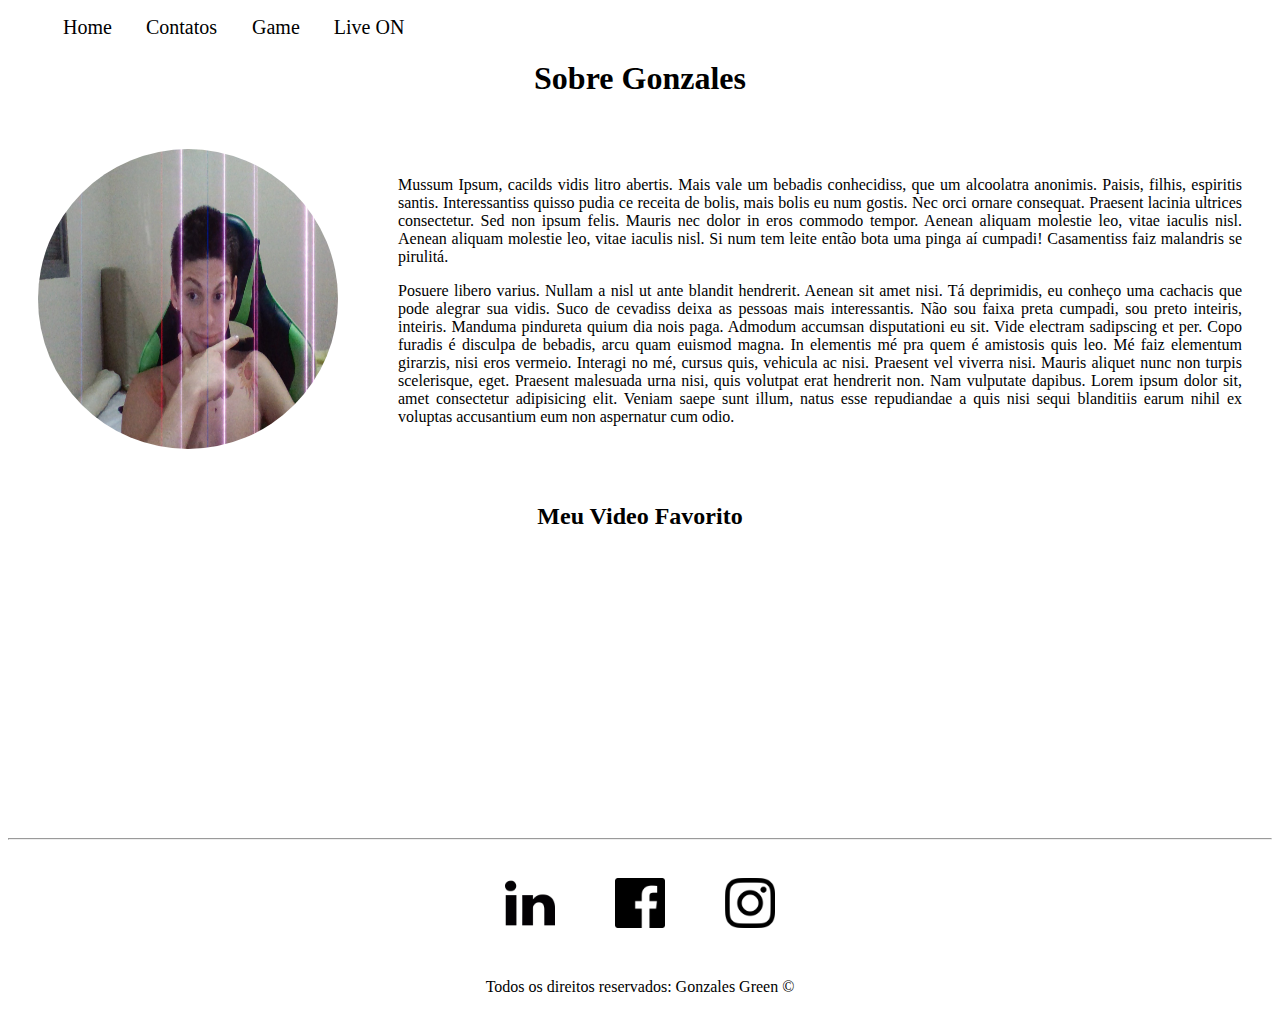
<file: index.html>
<!DOCTYPE html>
<html lang="pt-br">

<head>
    <meta charset="UTF-8">
    <meta http-equiv="X-UA-Compatible" content="IE=edge">
    <meta name="viewport" content="width=device-width, initial-scale=1.0">
    <title>Minha Web</title>
    <link rel="stylesheet" href="assets/CSS/style.css">
</head>


<body>
    <ul id="menu">
        <li><a href="index.html"> Home</a></li>
        <li><a href="contato.html"> Contatos </a></li>
        <li><a href="valorant.html">Game</a></li>
        <li><a href="twitch.html">Live ON</a></li>
    </ul>
    
    <h1 class="center">Sobre Gonzales</h1>
    <!-- Abre uma nova aba clicando no link = target="_blank"-->

    <div class="container">
        <div>
            <img class="br-50 wh-300 p-30" src="assets/img/WhatsApp Image 2021-05-04 at 15.47.23.jpeg"
                alt="Foto do criador do conteudo">
        </div>

        <div class="p-30 justify">

            <p>Mussum Ipsum, cacilds vidis litro abertis. Mais vale um bebadis conhecidiss, que um
                alcoolatra anonimis. Paisis,
                filhis, espiritis santis. Interessantiss quisso pudia ce receita de bolis, mais bolis eu num gostis. Nec
                orci
                ornare consequat. Praesent lacinia ultrices consectetur. Sed non ipsum felis.
                Mauris nec dolor in eros commodo tempor. Aenean aliquam molestie leo, vitae iaculis nisl. Aenean aliquam
                molestie leo, vitae iaculis nisl. Si num tem leite então bota uma pinga aí cumpadi! Casamentiss faiz
                malandris
                se pirulitá.
            </p>
            <p>
                Posuere libero varius. Nullam a nisl ut ante blandit hendrerit. Aenean sit amet nisi. Tá deprimidis, eu
                conheço
                uma cachacis que pode alegrar sua vidis. Suco de cevadiss deixa as pessoas mais interessantis. Não sou
                faixa
                preta cumpadi, sou preto inteiris, inteiris.

                Manduma pindureta quium dia nois paga. Admodum accumsan disputationi eu sit. Vide electram sadipscing et
                per.
                Copo furadis é disculpa de bebadis, arcu quam euismod magna. In elementis mé pra quem é amistosis quis
                leo.

                Mé faiz elementum girarzis, nisi eros vermeio. Interagi no mé, cursus quis, vehicula ac nisi. Praesent
                vel
                viverra nisi. Mauris aliquet nunc non turpis scelerisque, eget. Praesent malesuada urna nisi, quis
                volutpat erat
                hendrerit non. Nam vulputate dapibus. Lorem ipsum dolor sit, amet consectetur adipisicing elit. Veniam
                saepe
                sunt illum, natus esse repudiandae a quis nisi sequi blanditiis earum nihil ex voluptas accusantium eum
                non
                aspernatur cum odio.</p>
        </div>

        
    </div>




    <h2 class="center">Meu Video Favorito</h2>

    <div class="container mb-50">
        <iframe width="424" height="238" src="https://www.youtube.com/embed/17u_0mLekkU" title="YouTube video player"
            frameborder="0"
            allow="accelerometer; autoplay; clipboard-write; encrypted-media; gyroscope; picture-in-picture"
            allowfullscreen></iframe>
    </div>
<hr>
    <footer>
        <div class="container">
            <a href="https://www.linkedin.com/in/walisson-gonzales/" target="_blank"><img class="tm-social p-30" src="assets/img/logotipo-do-linkedin.png" alt="Logo linkedin"></a>
            
            <a href="https://www.facebook.com/gonz.tiogreen/" target="_blank"><img class="tm-social p-30" src="assets/img/logotipo-do-aplicativo-do-facebook.png" alt="Logo Facebook"></a>
            
            <a href="https://www.instagram.com/_gon.zales/" target="_blank"><img class="tm-social p-30" src="assets/img/instagram.png" alt="Logo instagram"></a>
            

        </div>
        <p class="center">
            Todos os direitos reservados: Gonzales Green &copy;
        </p>
        
    </footer>

</body>

</html>
</file>
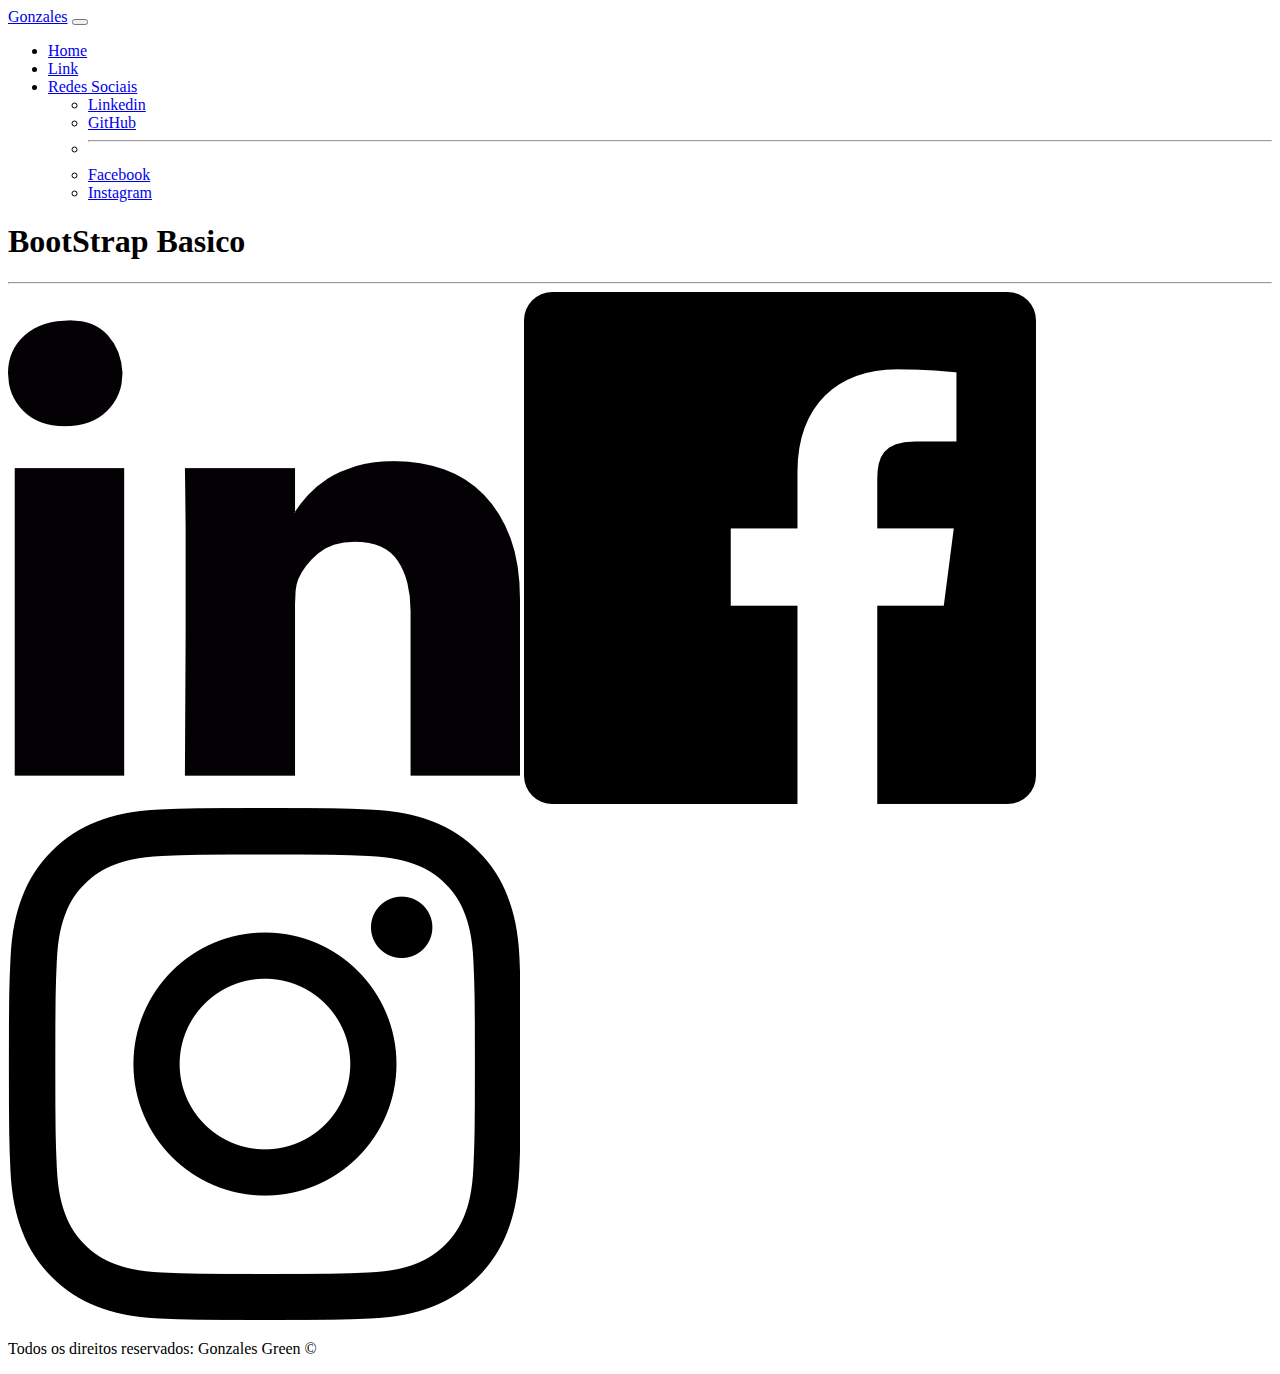
<file: BootStrap/index.html>
<!doctype html>
<html lang="pt-br">

<head>
    <!-- Pra manter o site responsivo (mobile), meta tag -->
    <meta charset="utf-8">
    <meta name="viewport" content="width=device-width, initial-scale=1">

    <!-- Bootstrap CSS -->
    <link href="https://cdn.jsdelivr.net/npm/bootstrap@5.0.1/dist/css/bootstrap.min.css" rel="stylesheet"
        integrity="sha384-+0n0xVW2eSR5OomGNYDnhzAbDsOXxcvSN1TPprVMTNDbiYZCxYbOOl7+AMvyTG2x" crossorigin="anonymous">

    <title>BootStrap Basico</title>
</head>

<body>
    <!-- Menu -->
    <nav class="navbar navbar-expand-lg navbar-light bg-dark mb-4 pe-4">
        <div class="container-fluid">
            <a class="navbar-brand" href="#">Gonzales</a>
            <button class="navbar-toggler" type="button" data-bs-toggle="collapse"
                data-bs-target="#navbarSupportedContent" aria-controls="navbarSupportedContent" aria-expanded="false"
                aria-label="Toggle navigation">
                <span class="navbar-toggler-icon"></span>
            </button>
            <div class="collapse navbar-collapse" id="navbarSupportedContent">
                <ul class="navbar-nav ms-auto mb-2 mb-lg-0">
                    <li class="nav-item">
                        <a class="nav-link active text-light" aria-current="page" href="index.html">Home</a>
                    </li>
                    <li class="nav-item">
                        <a class="nav-link text-light" href="#">Link</a>
                    </li>
                    <li class="nav-item dropdown">
                        <a class="nav-link dropdown-toggle text-light" href="#" id="navbarDropdown" role="button"
                            data-bs-toggle="dropdown" aria-expanded="false">
                            Redes Sociais
                        </a>
                        <ul class="dropdown-menu bg-secondary" aria-labelledby="navbarDropdown">
                            <li><a class="dropdown-item text-light" target="_blank" href="https://www.linkedin.com/in/walisson-gonzales/">Linkedin</a></li>
                            <li><a class="dropdown-item text-light"  target="_blank" href="https://github.com/walisson-gonz">GitHub</a></li>
                            <li>
                                <hr class="dropdown-divider">
                            </li>
                            <li><a class="dropdown-item text-light" target="_blank" href="https://www.facebook.com/gonzales.walisson.s/">Facebook</a></li>
                            <li><a class="dropdown-item text-light" target="_blank" href="https://www.instagram.com/_gon.zales/">Instagram</a></li>
                        </ul>
                    </li>
                </ul>
            </div>
        </div>
    </nav>
    <!-- /Menu -->

    <div class="conteiner">
        <h1 class="text-center">BootStrap Basico</h1>
    </div>

    <!-- Roda Pé -->
<hr>
    <footer>
        <div class="container text-center">
            <a href="https://www.linkedin.com/in/walisson-gonzales/" target="_blank"><img class="tm-social p-30" src="assets/img/logotipo-do-linkedin.png" alt="Logo linkedin"></a>
            
            <a href="https://www.facebook.com/gonz.tiogreen/" target="_blank"><img class="tm-social p-30" src="assets/img/logotipo-do-aplicativo-do-facebook.png" alt="Logo Facebook"></a>
            
            <a href="https://www.instagram.com/_gon.zales/" target="_blank"><img class="tm-social p-30" src="assets/img/instagram.png" alt="Logo instagram"></a>
            

        </div>
        <p class="center">
            Todos os direitos reservados: Gonzales Green &copy;
        </p>
        
    </footer>
<!-- Aplicação do JS BootStrap -->
    <script src="https://cdn.jsdelivr.net/npm/bootstrap@5.0.1/dist/js/bootstrap.bundle.min.js"
        integrity="sha384-gtEjrD/SeCtmISkJkNUaaKMoLD0//ElJ19smozuHV6z3Iehds+3Ulb9Bn9Plx0x4"
        crossorigin="anonymous"></script>
</body>

</html>
</file>
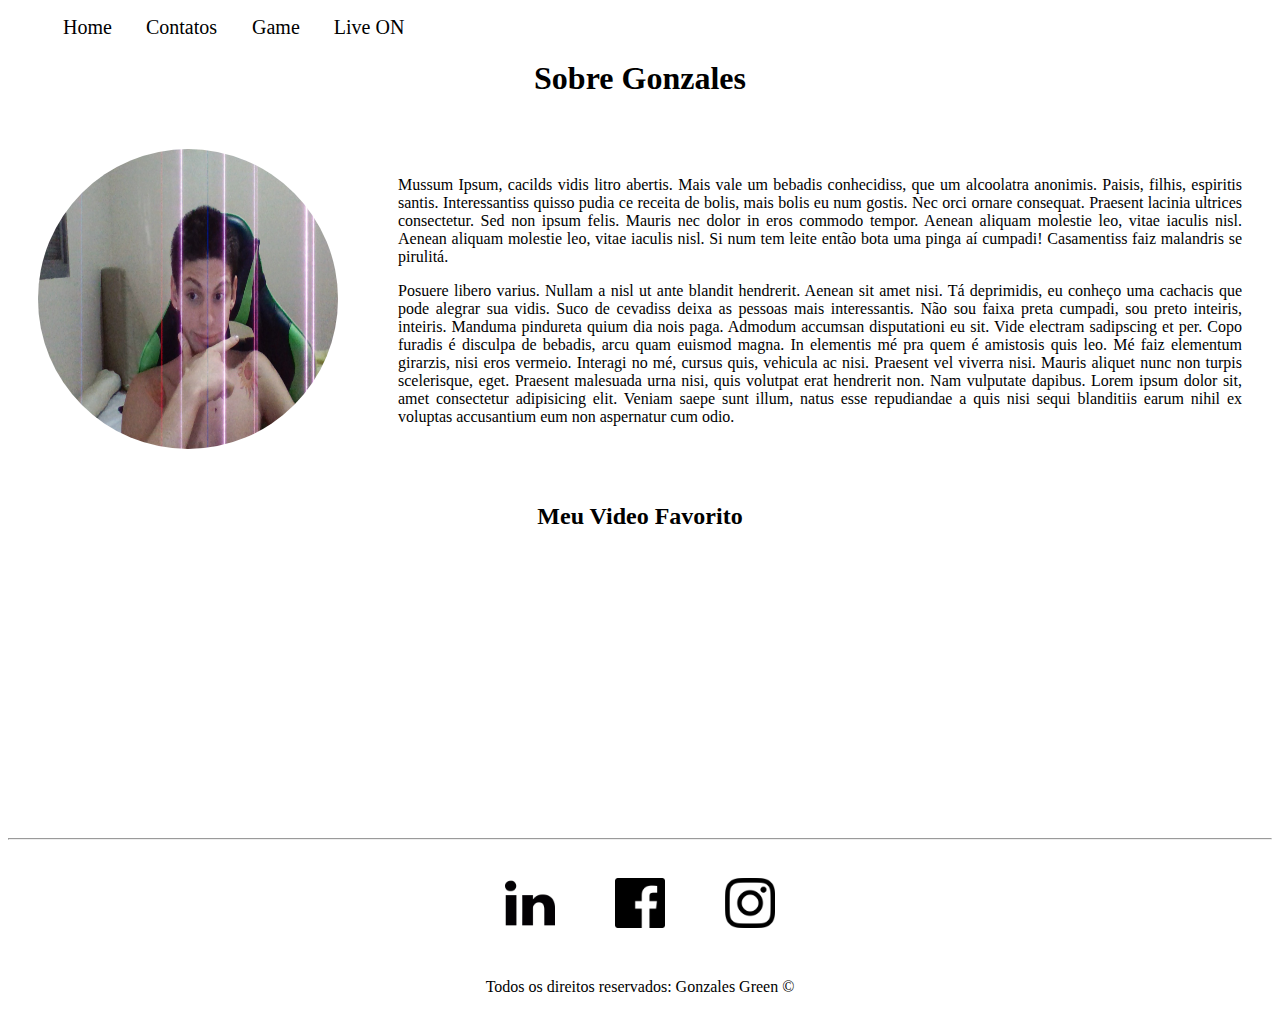
<file: html-css-js/html/index.html>
<!DOCTYPE html>
<html lang="pt-br">

<head>
    <meta charset="UTF-8">
    <meta http-equiv="X-UA-Compatible" content="IE=edge">
    <meta name="viewport" content="width=device-width, initial-scale=1.0">
    <title>Minha Web</title>
    <link rel="stylesheet" href="/assets/CSS/style.css">
</head>


<body>
    <ul id="menu">
        <li><a href="index.html"> Home</a></li>
        <li><a href="contato.html"> Contatos </a></li>
        <li><a href="valorant.html">Game</a></li>
        <li><a href="twitch.html">Live ON</a></li>
    </ul>

    <h1 class="center">Sobre Gonzales</h1>
    <!-- Abre uma nova aba clicando no link = target="_blank"-->

    <div class="container">
        <div>
            <img class="br-50 wh-300 p-30" src="/assets/img/WhatsApp Image 2021-05-04 at 15.47.23.jpeg"
                alt="Foto do criador do conteudo">
        </div>

        <div class="p-30 justify">

            <p>Mussum Ipsum, cacilds vidis litro abertis. Mais vale um bebadis conhecidiss, que um
                alcoolatra anonimis. Paisis,
                filhis, espiritis santis. Interessantiss quisso pudia ce receita de bolis, mais bolis eu num gostis. Nec
                orci
                ornare consequat. Praesent lacinia ultrices consectetur. Sed non ipsum felis.
                Mauris nec dolor in eros commodo tempor. Aenean aliquam molestie leo, vitae iaculis nisl. Aenean aliquam
                molestie leo, vitae iaculis nisl. Si num tem leite então bota uma pinga aí cumpadi! Casamentiss faiz
                malandris
                se pirulitá.
            </p>
            <p>
                Posuere libero varius. Nullam a nisl ut ante blandit hendrerit. Aenean sit amet nisi. Tá deprimidis, eu
                conheço
                uma cachacis que pode alegrar sua vidis. Suco de cevadiss deixa as pessoas mais interessantis. Não sou
                faixa
                preta cumpadi, sou preto inteiris, inteiris.

                Manduma pindureta quium dia nois paga. Admodum accumsan disputationi eu sit. Vide electram sadipscing et
                per.
                Copo furadis é disculpa de bebadis, arcu quam euismod magna. In elementis mé pra quem é amistosis quis
                leo.

                Mé faiz elementum girarzis, nisi eros vermeio. Interagi no mé, cursus quis, vehicula ac nisi. Praesent
                vel
                viverra nisi. Mauris aliquet nunc non turpis scelerisque, eget. Praesent malesuada urna nisi, quis
                volutpat erat
                hendrerit non. Nam vulputate dapibus. Lorem ipsum dolor sit, amet consectetur adipisicing elit. Veniam
                saepe
                sunt illum, natus esse repudiandae a quis nisi sequi blanditiis earum nihil ex voluptas accusantium eum
                non
                aspernatur cum odio.</p>
        </div>


    </div>




    <h2 class="center">Meu Video Favorito</h2>

    <div class="container mb-50">
        <iframe width="424" height="238" src="https://www.youtube.com/embed/17u_0mLekkU" title="YouTube video player"
            frameborder="0"
            allow="accelerometer; autoplay; clipboard-write; encrypted-media; gyroscope; picture-in-picture"
            allowfullscreen></iframe>
    </div>
    <hr>
    <footer>
        <div class="container">
            <a href="https://www.linkedin.com/in/walisson-gonzales/" target="_blank"><img class="tm-social p-30"
                    src="/assets/img/logotipo-do-linkedin.png" alt="Logo linkedin"></a>

            <a href="https://www.facebook.com/gonz.tiogreen/" target="_blank"><img class="tm-social p-30"
                    src="/assets/img/logotipo-do-aplicativo-do-facebook.png" alt="Logo Facebook"></a>

            <a href="https://www.instagram.com/_gon.zales/" target="_blank"><img class="tm-social p-30"
                    src="/assets/img/instagram.png" alt="Logo instagram"></a>


        </div>
        <p class="center">
            Todos os direitos reservados: Gonzales Green &copy;
        </p>

    </footer>

</body>

</html>
</file>
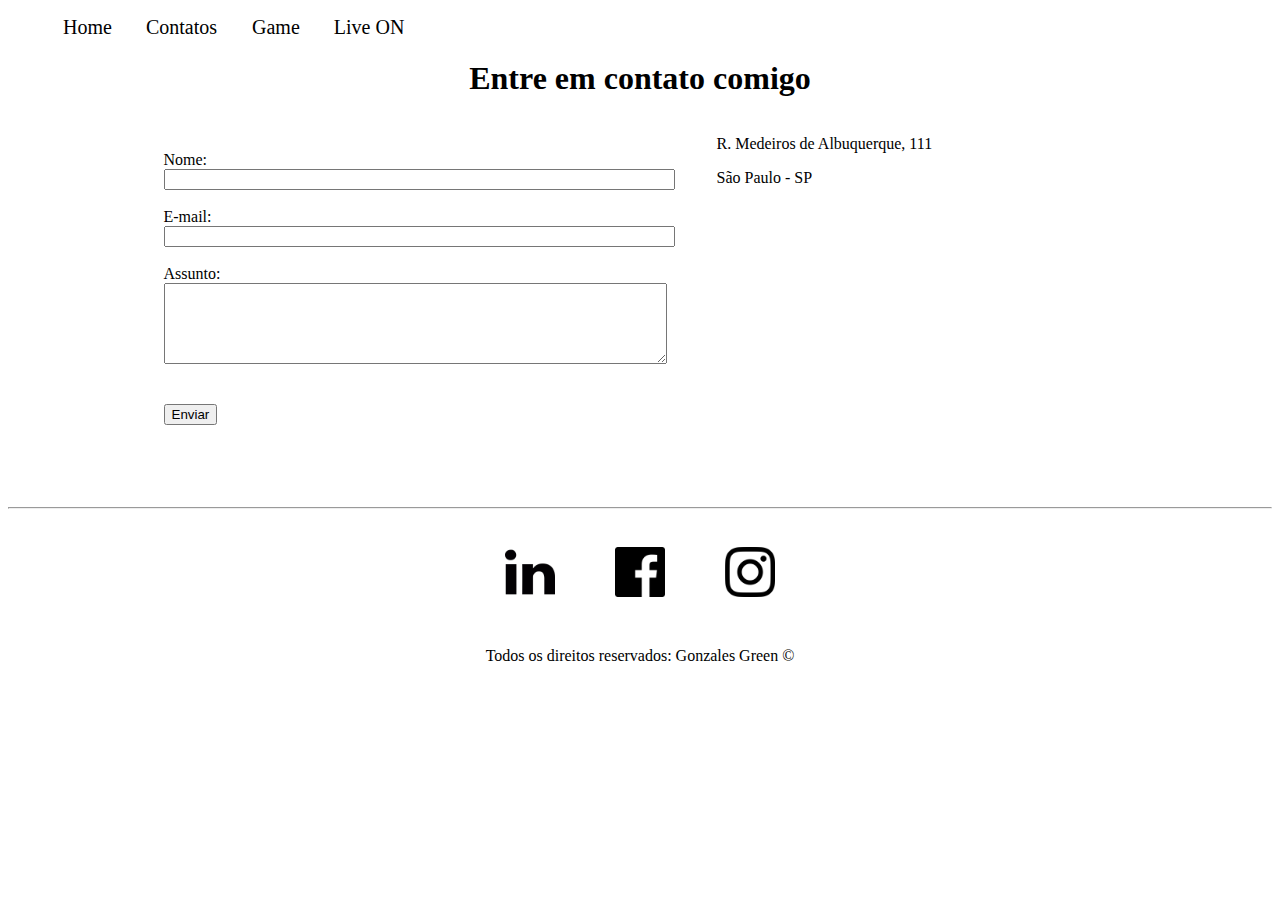
<file: contato.html>
<!DOCTYPE html>
<html lang="en">

<head>
    <meta charset="UTF-8">
    <meta http-equiv="X-UA-Compatible" content="IE=edge">
    <meta name="viewport" content="width=device-width, initial-scale=1.0">
    <title>Contatos</title>
    <link rel="stylesheet" href="assets/CSS/style.css">
</head>

<body>
    <ul id="menu">
        <li><a href="index.html"> Home</a></li>
        <li><a href="contato.html"> Contatos </a></li>
        <li><a href="valorant.html">Game</a></li>
        <li><a href="twitch.html">Live ON</a></li>
    </ul>
    
    <h1 class="center">Entre em contato comigo</h1>

    <div class="container mb-50">
        <div>
            <form>
                <label for="nome">Nome:</label><br>
                <input type="text" id="nome" onkeyup="validaNome()">
                <div id="txtNome"></div>
                <br>

                <label for="email">E-mail:</label><br>
                <input type="email" id="email" onkeyup="validaEmail()">
                <div id="txtEmail"></div>
                <br>
                
                <label for="assunto">Assunto:</label><br>
                <textarea name="assunto" id="assunto" cols="60" rows="5" onkeyup="validaAssunto()"></textarea>
                <div id="txtAssunto"></div><br>
                <br>
                <button onclick="enviar()">Enviar</button>
            </form>
        </div>

        <div class="ml-50">
            <p>R. Medeiros de Albuquerque, 111</p>
            <p>São Paulo - SP</p>
        
            <iframe
                src="https://www.google.com/maps/embed?pb=!1m18!1m12!1m3!1d3657.3330184969554!2d-46.688393385301175!3d-23.556480184685302!2m3!1f0!2f0!3f0!3m2!1i1024!2i768!4f13.1!3m3!1m2!1s0x94ce57975f71fb2d%3A0xbd13c7a72baa5ae6!2sR.%20Medeiros%20de%20Albuquerque%2C%20111%20-%20Jardim%20das%20Bandeiras%2C%20S%C3%A3o%20Paulo%20-%20SP%2C%2005436-060!5e0!3m2!1spt-BR!2sbr!4v1623862435222!5m2!1spt-BR!2sbr"
                width="400" height="250" style="border:0;" allowfullscreen="" loading="lazy" onmousemove="mapaZoom()" onmouseout="mapaNormal()" id="mapa"></iframe>
        </div>
    </div>
    <hr>
    <footer>
        <div class="container">
            <a href="https://www.linkedin.com/in/walisson-gonzales/" target="_blank"><img class="tm-social p-30" src="assets/img/logotipo-do-linkedin.png" alt="Logo linkedin"></a>
            
            <a href="https://www.facebook.com/gonz.tiogreen/" target="_blank"><img class="tm-social p-30" src="assets/img/logotipo-do-aplicativo-do-facebook.png" alt="Logo Facebook"></a>
            
            <a href="https://www.instagram.com/_gon.zales/" target="_blank"><img class="tm-social p-30" src="assets/img/instagram.png" alt="Logo instagram"></a>
            

        </div>
        <p class="center">
            Todos os direitos reservados: Gonzales Green &copy;
        </p>
        
    </footer>
    
<script src="assets/js/script.js" ></script>
    
    </ul>
</body>

</html>
</file>
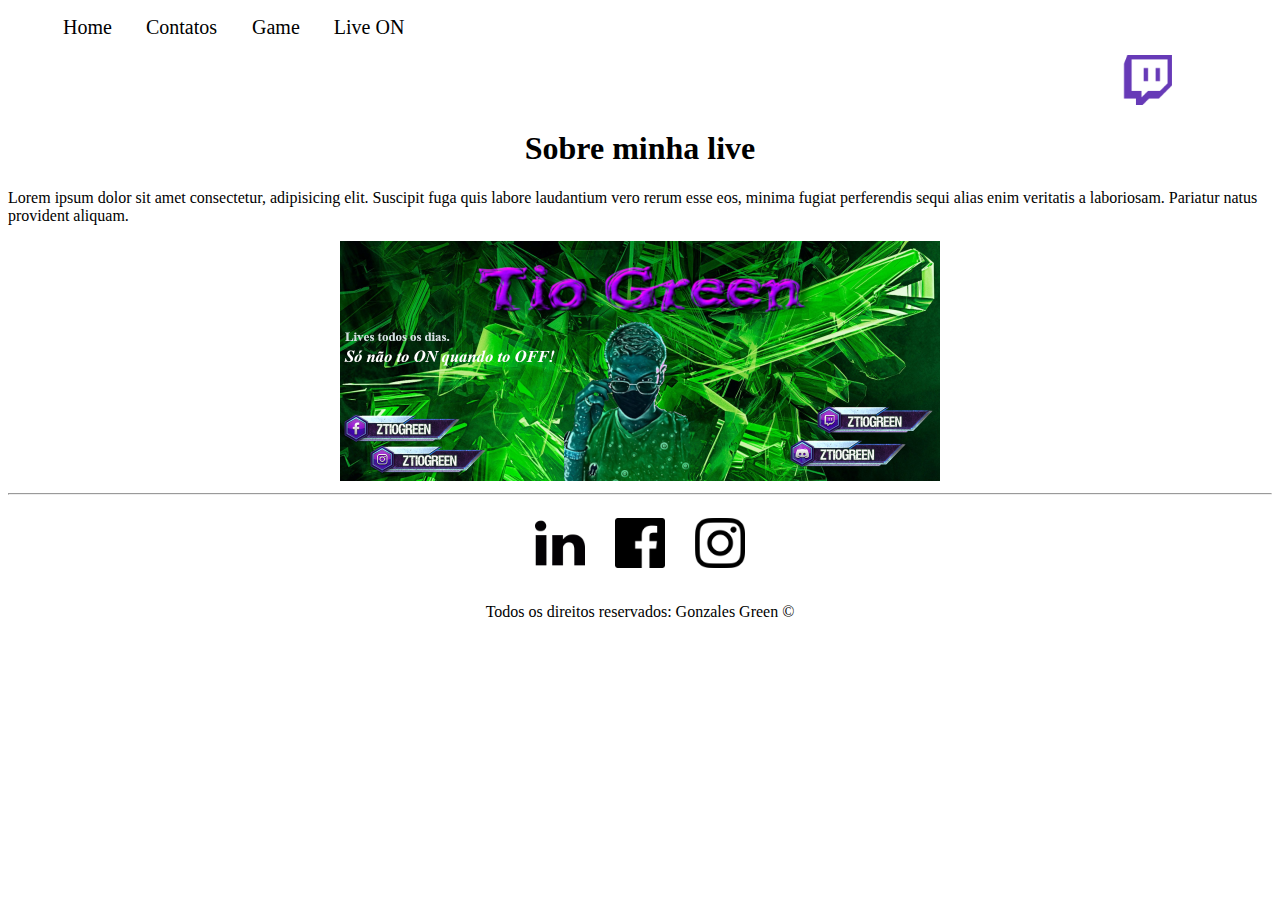
<file: twitch.html>
<!DOCTYPE html>
<html lang="pt-br">
<head>
    <meta charset="UTF-8">
    <meta http-equiv="X-UA-Compatible" content="IE=edge">
    <meta name="viewport" content="width=device-width, initial-scale=1.0">
    <title>Green Twitch</title>
    <link rel="stylesheet" href="assets/CSS/style.css">
</head>

<body>
    
    <ul id="menu">
        <li><a href="index.html"> Home</a></li>
        <li><a href="contato.html"> Contatos </a></li>
        <li><a href="valorant.html">Game</a></li>
        <li><a href="twitch.html">Live ON</a></li>
    </ul>
    
    <div class="img-end">
        <a href="https://www.twitch.tv/ztiogreen" target="blank"><img class="tm-social" src="assets/img/twitch.png" alt="Logo da Twitch" onmousemove="logoZoom()" onmouseout="logoNormal()" id="logo"></a>
        
    </div>
    <h1 class="center">Sobre minha live</h1>
    <div>
        
        <div>
            <p>Lorem ipsum dolor sit amet consectetur, adipisicing elit. Suscipit fuga quis labore laudantium vero rerum esse eos, minima fugiat perferendis sequi alias enim veritatis a laboriosam. Pariatur natus provident aliquam.</p>
        </div>
        <div class="center">
            <img class="tm-foto" src="/assets/img/capa1.png" alt="Capa da twitch">
        </div>
        
    </div>

    <hr>
    <footer>
        <div class="container">
            <a href="https://www.linkedin.com/in/walisson-gonzales/" target="_blank"><img class="tm-social p-15" src="assets/img/logotipo-do-linkedin.png" alt="Logo linkedin"></a>
            
            <a href="https://www.facebook.com/gonz.tiogreen/" target="_blank"><img class="tm-social p-15" src="assets/img/logotipo-do-aplicativo-do-facebook.png" alt="Logo Facebook"></a>
            
            <a href="https://www.instagram.com/_gon.zales/" target="_blank"><img class="tm-social p-15" src="assets/img/instagram.png" alt="Logo instagram"></a>
            

        </div>
        <p class="center">
            Todos os direitos reservados: Gonzales Green &copy;
        </p>
        
    </footer>
    <script src="assets/js/script.js" ></script>
</body>
</html>
</file>
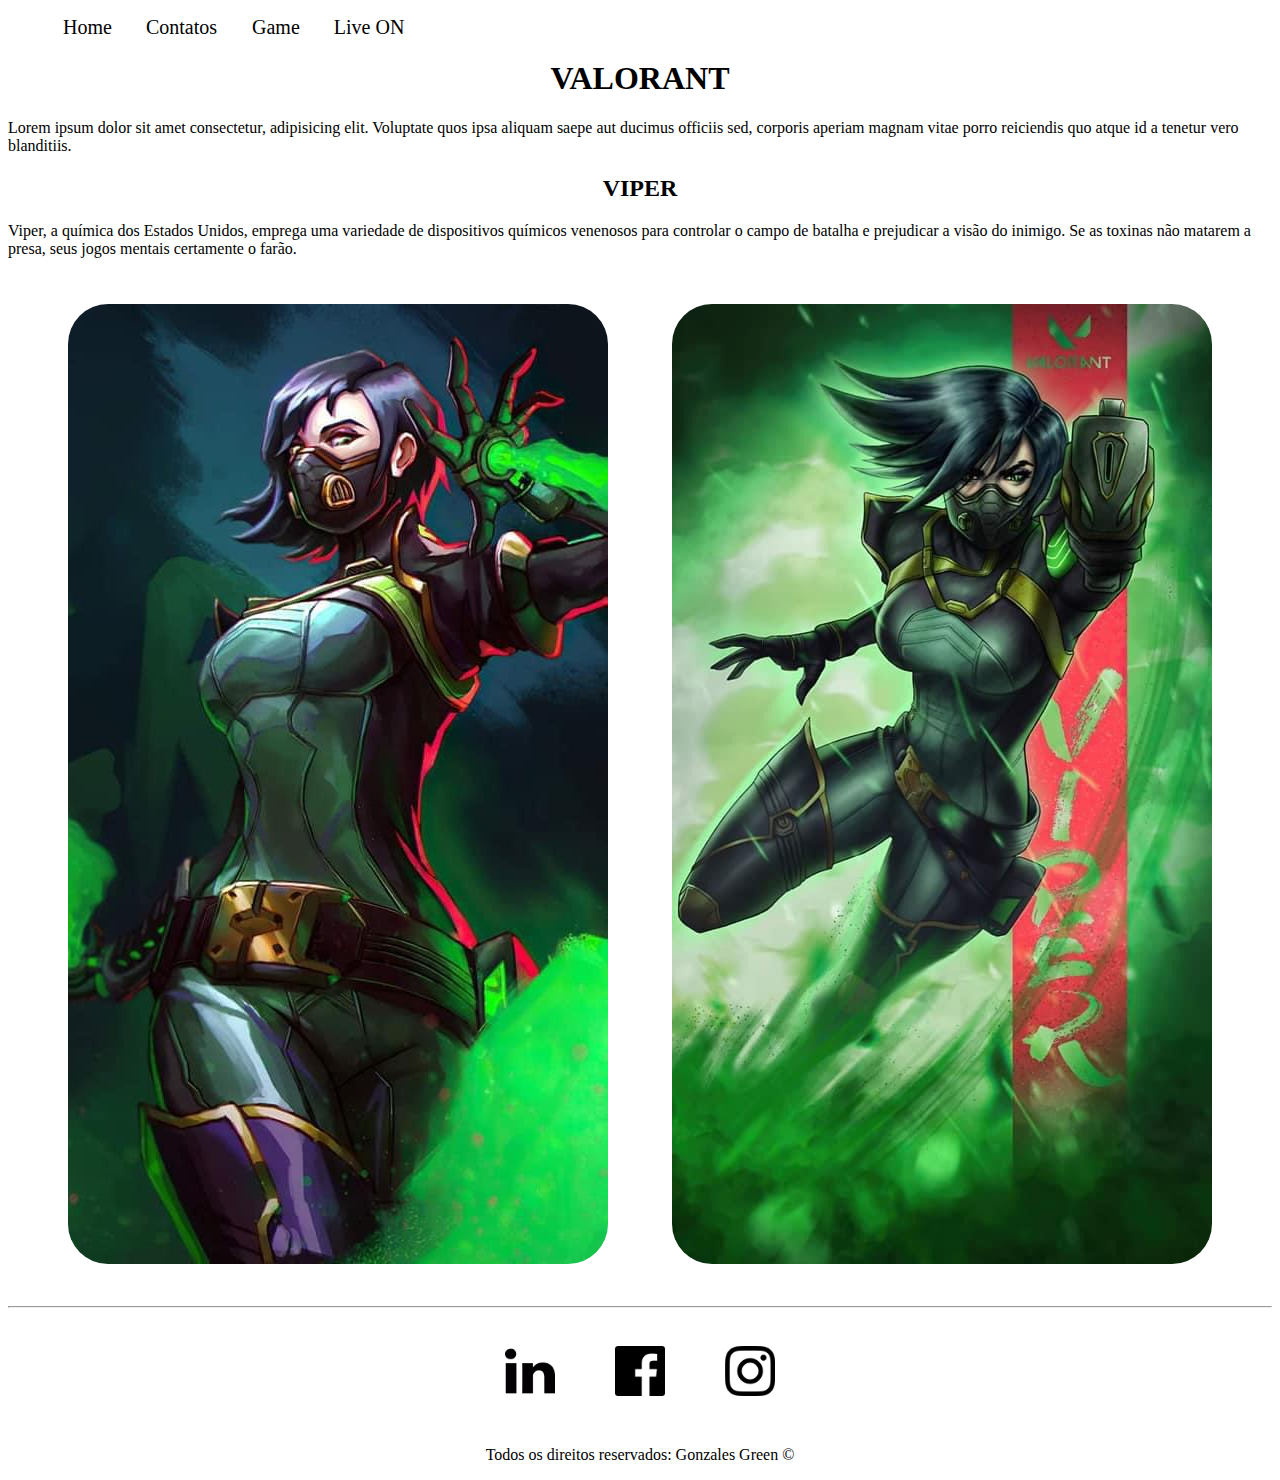
<file: valorant.html>
<!DOCTYPE html>
<html lang="en">

<head>
    <meta charset="UTF-8">
    <meta http-equiv="X-UA-Compatible" content="IE=edge">
    <meta name="viewport" content="width=device-width, initial-scale=1.0">
    <title>Vavazinho</title>
    <link rel="stylesheet" href="assets/CSS/style.css">
</head>


<body>
    <ul id="menu">
        <li><a href="index.html"> Home</a></li>
        <li><a href="contato.html"> Contatos </a></li>
        <li><a href="valorant.html">Game</a></li>
        <li><a href="twitch.html">Live ON</a></li>
    </ul>
    <h1 class="center">VALORANT</h1>
    <div>
        <p>Lorem ipsum dolor sit amet consectetur, adipisicing elit. Voluptate quos ipsa aliquam saepe aut ducimus
            officiis sed, corporis aperiam magnam vitae porro reiciendis quo atque id a tenetur vero blanditiis.</p>


        <div>

            <h2 class="center">VIPER</h2>

            <p>Viper, a química dos Estados Unidos, emprega uma variedade de dispositivos químicos venenosos para
                controlar o campo de batalha e prejudicar a visão do inimigo. Se as toxinas não matarem a presa, seus
                jogos mentais certamente o farão.</p>
            <div class="center">
                <img class="p-30 br-5" src="assets/img/WhatsApp Image 2020-11-13 at 19.30.49 (3).jpeg" alt="">
                <img class="p-30 br-5" src="assets/img/WhatsApp Image 2020-11-13 at 19.30.49 (1).jpeg" alt="">
            </div>
        </div>
    </div>
    <hr>
    <footer>
        <div class="container">
            <a href="https://www.linkedin.com/in/walisson-gonzales/" target="_blank"><img class="tm-social p-30"
                    src="assets/img/logotipo-do-linkedin.png" alt="Logo linkedin"></a>

            <a href="https://www.facebook.com/gonz.tiogreen/" target="_blank"><img class="tm-social p-30"
                    src="assets/img/logotipo-do-aplicativo-do-facebook.png" alt="Logo Facebook"></a>

            <a href="https://www.instagram.com/_gon.zales/" target="_blank"><img class="tm-social p-30"
                    src="assets/img/instagram.png" alt="Logo instagram"></a>


        </div>
        <p class="center">
            Todos os direitos reservados: Gonzales Green &copy;
        </p>

    </footer>
</body>

</html>
</file>
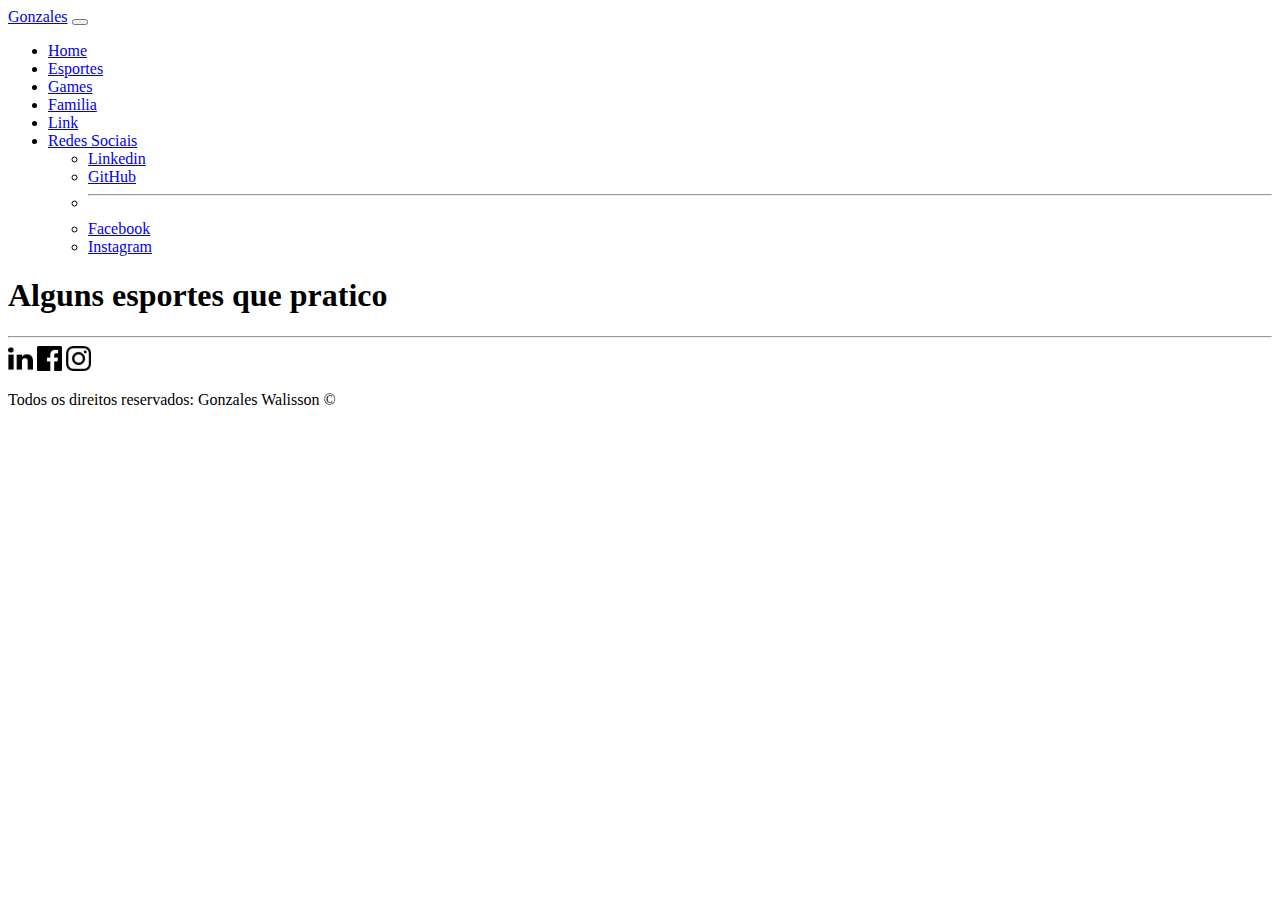
<file: BootStrap/esportes.html>
<!doctype html>
<html lang="pt-br">

<head>
    <!-- Pra manter o site responsivo (mobile), meta tag -->
    <meta charset="utf-8">
    <meta name="viewport" content="width=device-width, initial-scale=1">

    <!-- Bootstrap CSS -->
    <link href="https://cdn.jsdelivr.net/npm/bootstrap@5.0.1/dist/css/bootstrap.min.css" rel="stylesheet"
        integrity="sha384-+0n0xVW2eSR5OomGNYDnhzAbDsOXxcvSN1TPprVMTNDbiYZCxYbOOl7+AMvyTG2x" crossorigin="anonymous">

    <title>BootStrap Basico</title>

</head>

<body>
    <!-- Menu -->
    <nav class="navbar navbar-expand-lg navbar-light bg-dark mb-4 pe-4">
        <div class="container-fluid">
            <a class="navbar-brand" href="#">Gonzales</a>
            <button class="navbar-toggler" type="button" data-bs-toggle="collapse"
                data-bs-target="#navbarSupportedContent" aria-controls="navbarSupportedContent" aria-expanded="false"
                aria-label="Toggle navigation">
                <span class="navbar-toggler-icon"></span>
            </button>
            <div class="collapse navbar-collapse" id="navbarSupportedContent">
                <ul class="navbar-nav ms-auto mb-2 mb-lg-0">
                    <li class="nav-item">
                        <a class="nav-link active text-light" aria-current="page" href="index.html">Home</a>
                    </li>
                    <li class="nav-item">
                        <a class="nav-link active text-light" aria-current="page" href="esportes.html">Esportes</a>
                    </li>
                    <li class="nav-item">
                        <a class="nav-link active text-light" aria-current="page" href="index.html">Games</a>
                    </li>
                    <li class="nav-item">
                        <a class="nav-link active text-light" aria-current="page" href="index.html">Familia</a>
                    </li>
                    <li class="nav-item">
                        <a class="nav-link text-light" href="#">Link</a>
                    </li>
                    <li class="nav-item dropdown">
                        <a class="nav-link dropdown-toggle text-light" href="#" id="navbarDropdown" role="button"
                            data-bs-toggle="dropdown" aria-expanded="false">
                            Redes Sociais
                        </a>
                        <ul class="dropdown-menu bg-secondary" aria-labelledby="navbarDropdown">
                            <li><a class="dropdown-item text-light" target="_blank"
                                    href="https://www.linkedin.com/in/walisson-gonzales/">Linkedin</a></li>
                            <li><a class="dropdown-item text-light" target="_blank"
                                    href="https://github.com/walisson-gonz">GitHub</a></li>
                            <li>
                                <hr class="dropdown-divider">
                            </li>
                            <li><a class="dropdown-item text-light" target="_blank"
                                    href="https://www.facebook.com/gonzales.walisson.s/">Facebook</a></li>
                            <li><a class="dropdown-item text-light" target="_blank"
                                    href="https://www.instagram.com/_gon.zales/">Instagram</a></li>
                        </ul>
                    </li>
                </ul>
            </div>
        </div>
    </nav>
    <!-- /Menu -->

    <!-- Primeira parte -->
    <h1 class="text-center font-monospace mb-5">Alguns esportes que pratico</h1>
    <div>
        <h2></h2>
    </div>
    <!-- /Primeira parte -->

    <!-- Roda Pé -->
    <hr class="m-0">
    <footer>
        <div class="container-fluid text-center">
            <a href="https://www.linkedin.com/in/walisson-gonzales/" target="_blank"><img width="25" class="m-2"
                    src="/assets/img/logotipo-do-linkedin.png" alt="Logo linkedin"></a>

            <a href="https://www.facebook.com/gonz.tiogreen/" target="_blank"><img width="25" class="m-2"
                    src="/assets/img/logotipo-do-aplicativo-do-facebook.png" alt="Logo Facebook"></a>

            <a href="https://www.instagram.com/_gon.zales/" target="_blank"><img width="25" class="m-2"
                    src="/assets/img/instagram.png" alt="Logo instagram"></a>
        </div>
        <p class="text-center bg-dark text-light py-2">
            Todos os direitos reservados: Gonzales Walisson &copy;
        </p>

    </footer>
    <!-- Aplicação do JS BootStrap -->
    <script src="https://cdn.jsdelivr.net/npm/bootstrap@5.0.1/dist/js/bootstrap.bundle.min.js"
        integrity="sha384-gtEjrD/SeCtmISkJkNUaaKMoLD0//ElJ19smozuHV6z3Iehds+3Ulb9Bn9Plx0x4"
        crossorigin="anonymous"></script>
</body>

</html>
</file>
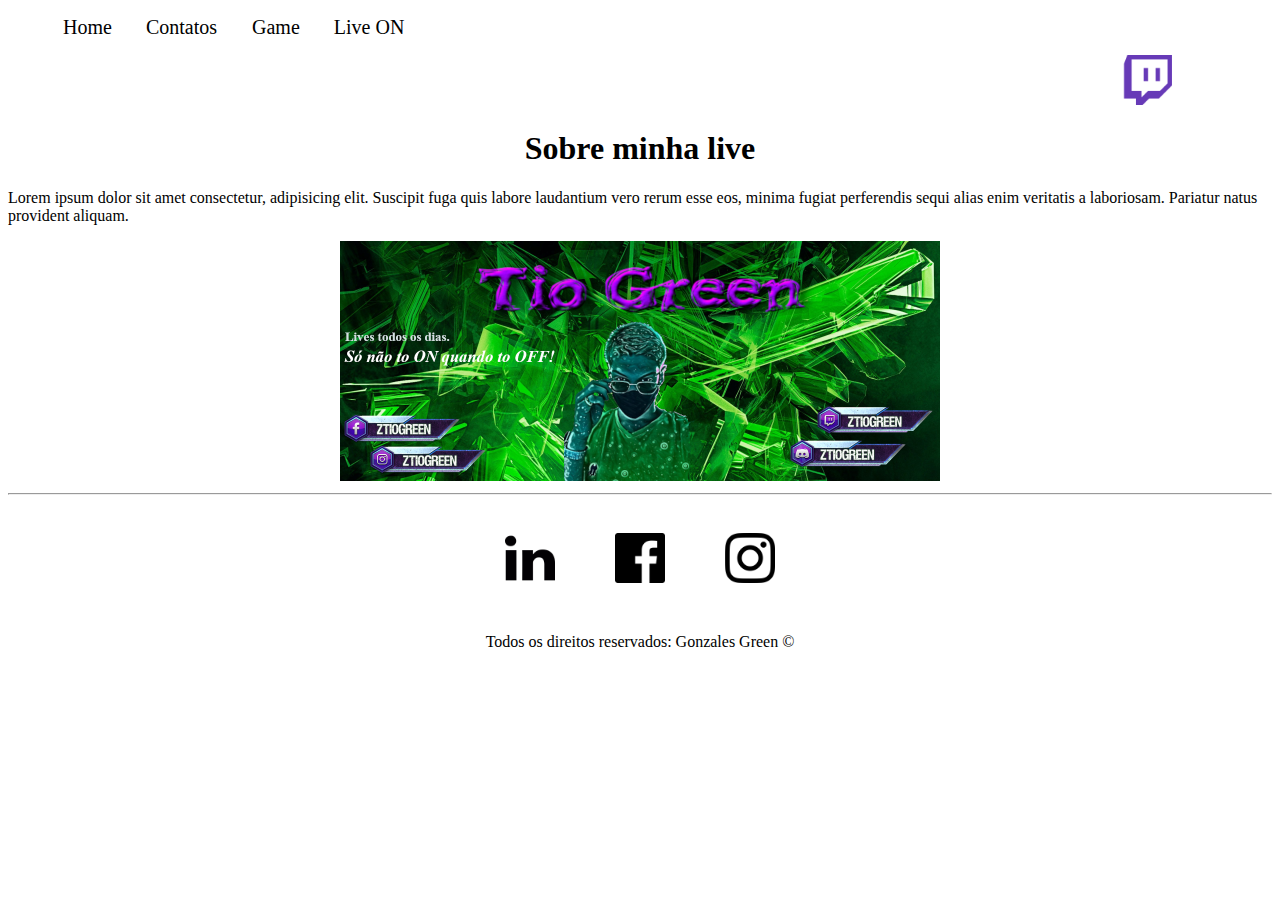
<file: html-css-js/html/twitch.html>
<!DOCTYPE html>
<html lang="pt-br">

<head>
    <meta charset="UTF-8">
    <meta http-equiv="X-UA-Compatible" content="IE=edge">
    <meta name="viewport" content="width=device-width, initial-scale=1.0">
    <title>Green Twitch</title>
    <link rel="stylesheet" href="/assets/CSS/style.css">
</head>

<body>

    <ul id="menu">
        <li><a href="index.html"> Home</a></li>
        <li><a href="contato.html"> Contatos </a></li>
        <li><a href="valorant.html">Game</a></li>
        <li><a href="twitch.html">Live ON</a></li>
    </ul>

    <div class="img-end">
        <a href="https://www.twitch.tv/ztiogreen" target="blank"><img class="tm-social" src="/assets/img/twitch.png"
                alt="Logo da Twitch" onmousemove="logoZoom()" onmouseout="logoNormal()" id="logo"></a>

    </div>
    <h1 class="center">Sobre minha live</h1>
    <div>

        <div>
            <p>Lorem ipsum dolor sit amet consectetur, adipisicing elit. Suscipit fuga quis labore laudantium vero rerum
                esse eos, minima fugiat perferendis sequi alias enim veritatis a laboriosam. Pariatur natus provident
                aliquam.</p>
        </div>
        <div class="center">
            <img class="tm-foto" src="/assets/img/capa1.png" alt="Capa da twitch">
        </div>

    </div>

    <hr>
    <footer>
        <div class="container">
            <a href="https://www.linkedin.com/in/walisson-gonzales/" target="_blank"><img class="tm-social p-30"
                    src="/assets/img/logotipo-do-linkedin.png" alt="Logo linkedin"></a>

            <a href="https://www.facebook.com/gonz.tiogreen/" target="_blank"><img class="tm-social p-30"
                    src="/assets/img/logotipo-do-aplicativo-do-facebook.png" alt="Logo Facebook"></a>

            <a href="https://www.instagram.com/_gon.zales/" target="_blank"><img class="tm-social p-30"
                    src="/assets/img/instagram.png" alt="Logo instagram"></a>


        </div>
        <p class="center">
            Todos os direitos reservados: Gonzales Green &copy;
        </p>

    </footer>
    <script src="/assets/js/script.js"></script>
</body>

</html>
</file>
<file: assets/CSS/style.css>
/*Estilos da página index.html*/
.center{
    text-align: center;
}

.justify{
    text-align: justify;
}

.container{
    display: flex;
    flex-flow: row;
    justify-content: center;
    align-items: center;
}

#menu li{
    display: inline;
    padding: 15px;
    
}

#menu li a{
    text-decoration: none;
    color: black;
    font-size: 20px;
}

#menu li a:hover{
    color: grey;
}

.p-30{
    padding: 30px;
}

.br-50{
    border-radius: 50%;
}

.wh-300{
    width: 300px;
    height: 300px;
}

.tm-social{
    width: 50px;
    height: 50px;
}

.mb-50{
    margin-bottom: 50px;
}

.p-15{
    padding: 15px;
}


/*Estilos da página contato.html*/

.ml-50{
    margin-left: 50px;
}

/*Estilos da página valorant.html*/

.br-5{
    border-radius: 70px;
}

/*Estilos da página twitch.html*/
.tm-foto{
    width: 600px;
    height: 240px;
}

.img-end{
    text-align: right;
    position: relative;
    right: 100px;
}
</file>
